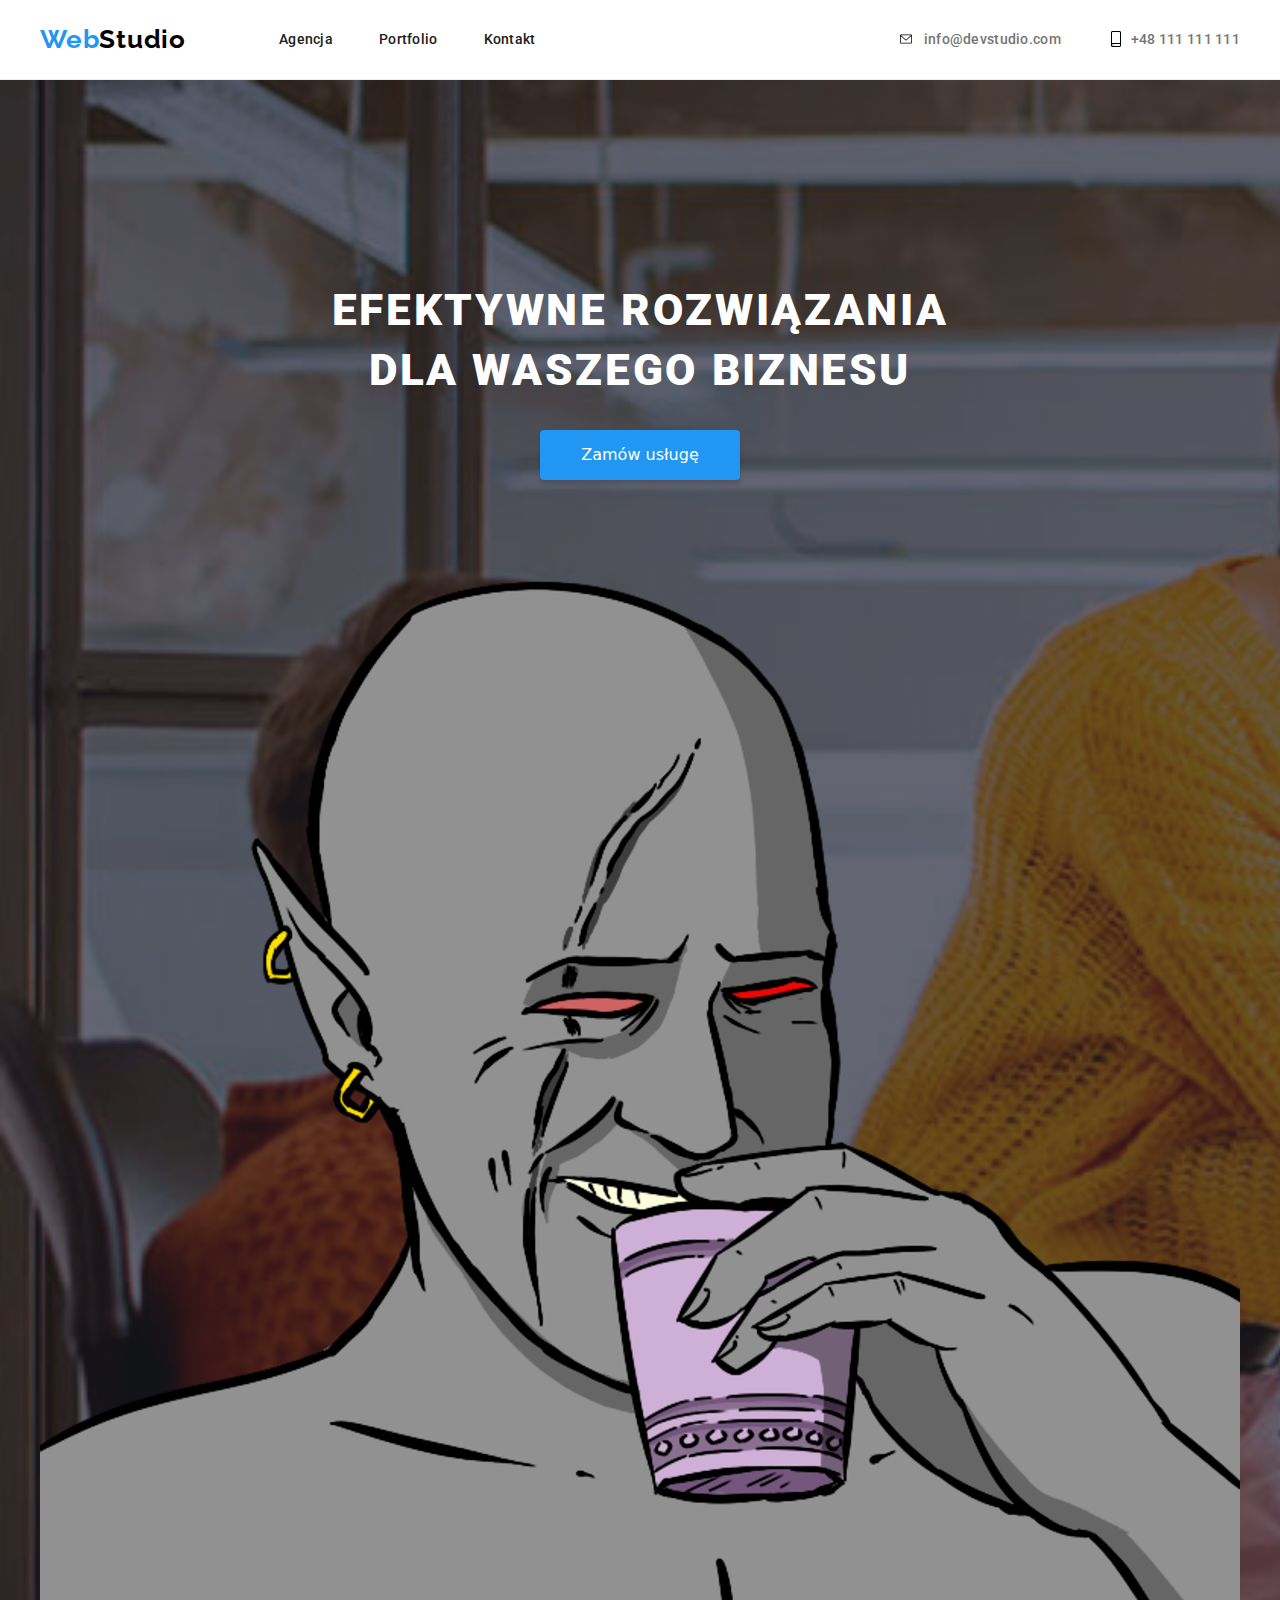
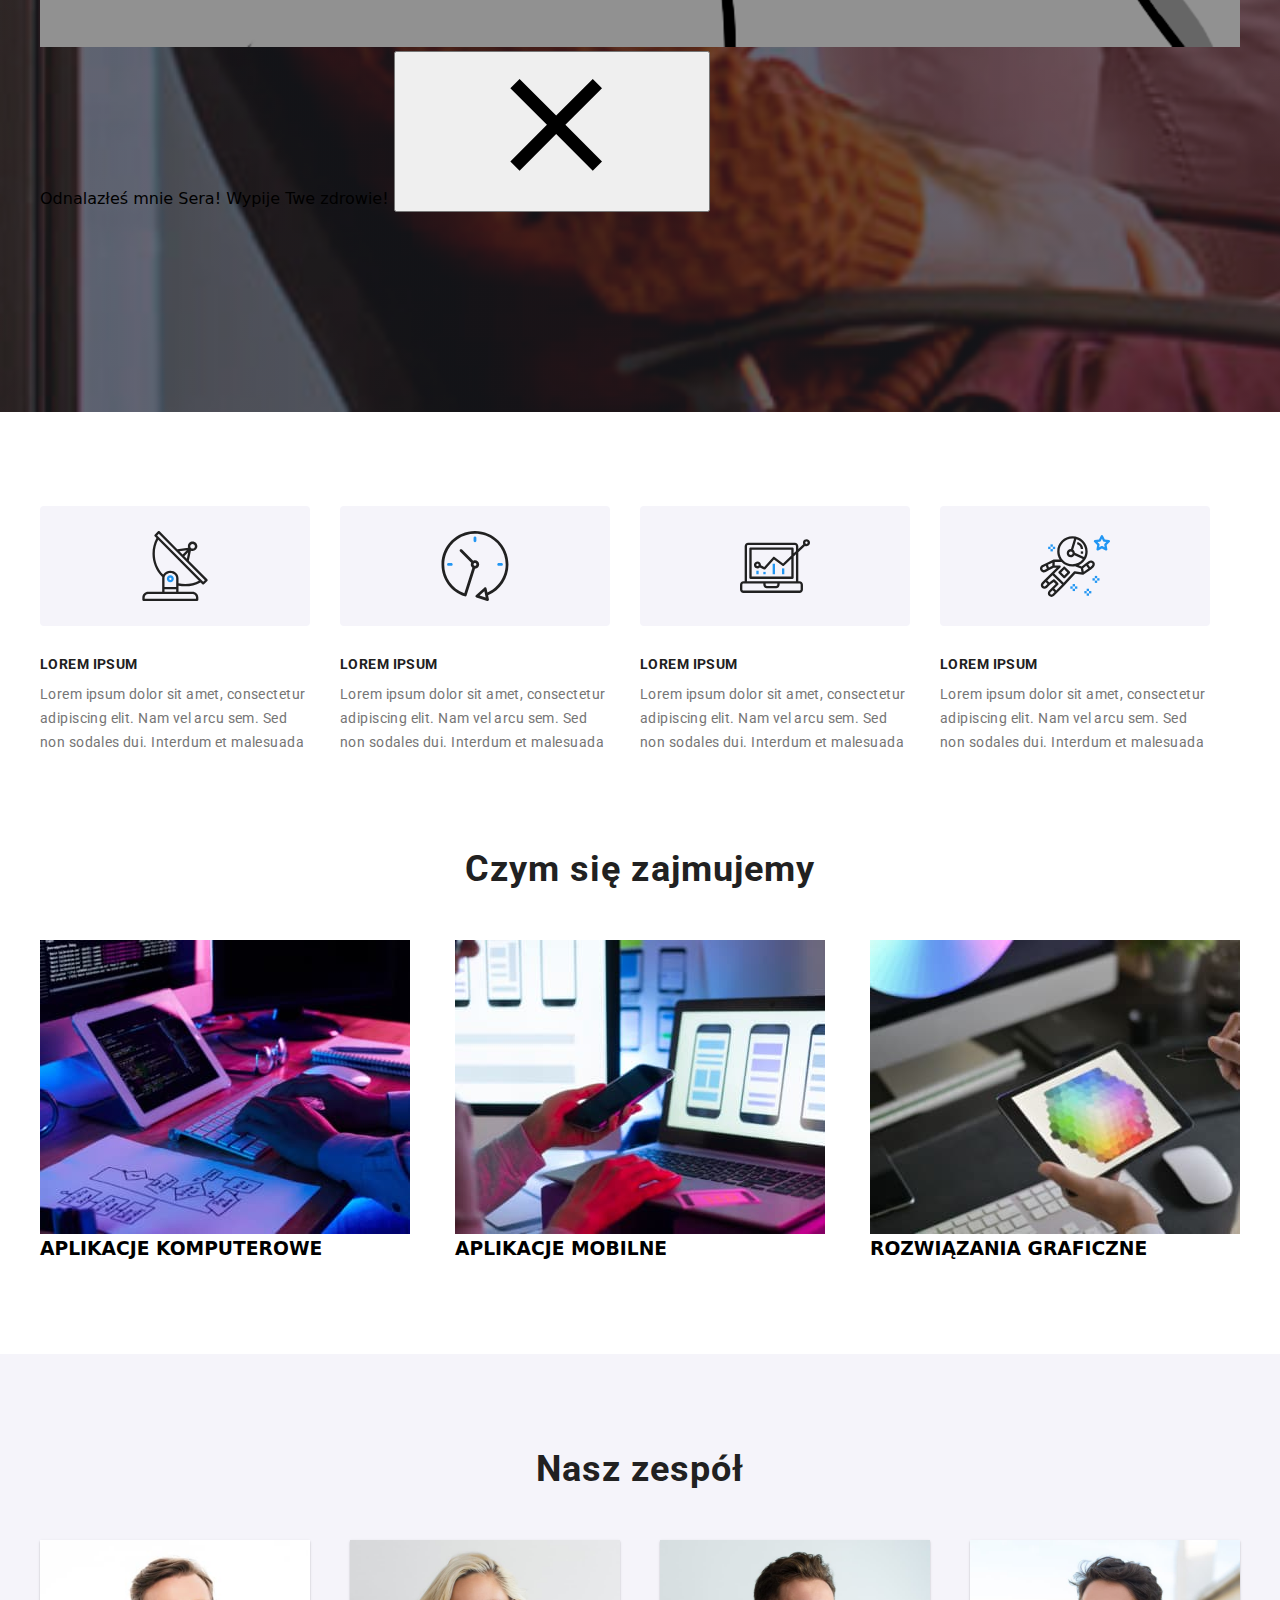
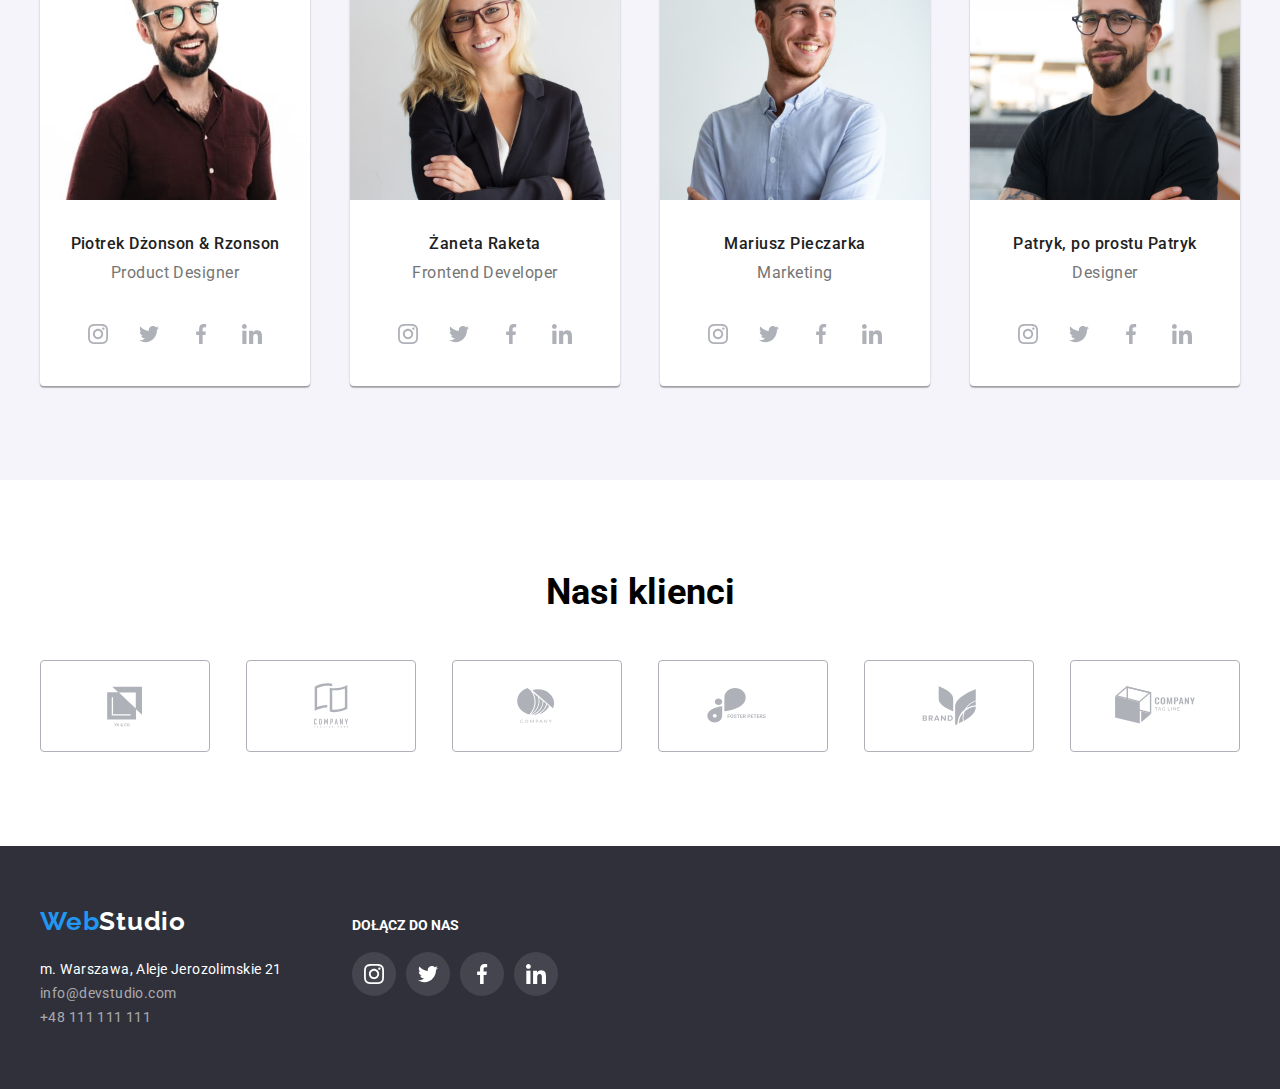
<file: BKP/index.html>
<!DOCTYPE html>
<html lang="en">
  
<!--NAGŁÓWEK-->
    <head>
        <meta charset="UTF-8"/>
        <meta name="viewport" content="width=device-width, initial-scale=1.0"/>
        <link rel="preconnect" href="https://fonts.googleapis.com">
        <link rel="preconnect" href="https://fonts.gstatic.com" crossorigin="">
        <link href="https://fonts.googleapis.com/css2?family=Festive&amp;family=Qahiri&amp;family=Raleway:wght@700&amp;family=Roboto:wght@400;500;700;900&amp;family=Rubik:wght@300&amp;display=swap" rel="stylesheet">
        <link rel="stylesheet" href="https://cdnjs.cloudflare.com/ajax/libs/modern-normalize/1.1.0/modern-normalize.min.css"/>
        <link rel="stylesheet" href="styles/style.css"/>
        <title>Studio S.G.</title>
    </head>

<!-- BODY -->
    <body>
        
        <!-- HEADER -->
        <header class="header">
        <div class="container">
        <div class="menu">
            <a href="https://sglinkau.github.io/goit-markup-hw-05/" class="logoa"><span class="logohd">Web</span><span class="logo-black">Studio</span></a>
            <nav class="menu-nav">
                <ul class="menu-nav-list">
                    <li><a class="menu-nav-item active-link" href="https://sglinkau.github.io/goit-markup-hw-05/">Agencja</a></li>
                    <li><a class="menu-nav-item" href="portfolio.html">Portfolio</a></li>
                    <li><a class="menu-nav-item" href="https://sglinkau.github.io/goit-markup-hw-05/">Kontakt</a></li>
                </ul>
            </nav>
                <a href="mailto:info@devstudio.com" class="contacts-link" class="email"><svg class="ico-email" width="16px" height="12px"><use href="images/sprite.svg#icon-envelope"></use></svg>info@devstudio.com</a>
                <a href="tel:+48 111 111 111" class="contacts-link" class="tel"><svg class="ico-phone" width="10px" height="16px"><use href="images/sprite.svg#icon-phone"></use></svg>+48 111 111 111</a>
        </div>
        </div>
        </header>
        
        <!-- MAIN -->
        <main>   
            <!-- CONTAINER "ZAMÓW USŁUGĘ" -->
            <section class="main-banner">
            <div class="container">
            <div class="order">
                <h1>EFEKTYWNE ROZWIĄZANIA DLA WASZEGO BIZNESU</h1>
                <button type="button" class="button" data-modal-open>Zamów usługę</button>
                <div class="backdrop is-hidden" data-modal>
                    <div class="modal-window">
                        <img class="niespodzianka" src="./images/Serah.png">
                        <span class="niespodzianka-text">Odnalazłeś mnie Sera! Wypije Twe zdrowie!</span>
                        <button class="close-btn" data-modal-close>
                        <svg class="closte-btn-ico">
                            <use href="images/sprite.svg#icon-zamykacz"></use>
                         </svg>
                        </button>
                    </div>
                </div>
            </div>
            </div>
            </section>

            <!-- ADVANTAGES "ATUTY" -->
            <div class="advantages">
                <div class="container">
                <ul class="paragraphs">
                    <li class="paragraphs-item">
                        <div class="company-logo">
                            <svg class="company-logo-antenna" width="70px" height="70px"><use href="images/sprite.svg#icon-antenna"></use></svg>
                        </div>
                        <h5>LOREM IPSUM</h5>
                        <span>Lorem ipsum dolor sit amet, consectetur adipiscing elit. Nam vel arcu sem. Sed non sodales dui. Interdum et malesuada</span>
                    </li>
                    <li class="paragraphs-item">
                        <div class="company-logo">
                            <svg class="company-logo-clock" width="70px" height="70px"><use href="images/sprite.svg#icon-clock"></use></svg>
                        </div>
                        <h5>LOREM IPSUM</h5>
                        <span>Lorem ipsum dolor sit amet, consectetur adipiscing elit. Nam vel arcu sem. Sed non sodales dui. Interdum et malesuada</span>
                    </li>
                    <li class="paragraphs-item">
                        <div class="company-logo">
                            <svg class="company-logo-diagram" width="70px" height="70px"><use href="images/sprite.svg#icon-diagram"></use></svg>
                        </div>
                        <h5>LOREM IPSUM</h5>
                        <span>Lorem ipsum dolor sit amet, consectetur adipiscing elit. Nam vel arcu sem. Sed non sodales dui. Interdum et malesuada</span>
                    </li>
                    <li class="paragraphs-item">
                        <div class="company-logo">
                            <svg class="company-logo-astronaut" width="70px" height="70px"><use href="images/sprite.svg#icon-astronaut"></use></svg>
                        </div>
                        <h5>LOREM IPSUM</h5>
                        <span>Lorem ipsum dolor sit amet, consectetur adipiscing elit. Nam vel arcu sem. Sed non sodales dui. Interdum et malesuada</span>
                    </li>                    
                  </ul>
                </div>
            </div>

            <!-- WWD "CZYM SIĘ ZAJMUJEMY" -->
            <div class="WWD">
                <div class="container">
                <h2>Czym się zajmujemy</h2>
                    <div class="WWDpictures">
                        <div class="WWDpictures-desc"><img src="./images/US1.jpg" alt="WWDP1" class="WWDpic" id="us1"><h3 class="WWDpictures-desc-back">APLIKACJE KOMPUTEROWE</h3></div>
                        <div class="WWDpictures-desc"><img src="./images/US2.jpg" alt="WWDP2" class="WWDpic" id="us2"><h3 class="WWDpictures-desc-back">APLIKACJE MOBILNE</h3></div>
                        <div class="WWDpictures-desc"><img src="./images/US3.jpg" alt="WWDP3" class="WWDpic" id="us3"><h3 class="WWDpictures-desc-back">ROZWIĄZANIA GRAFICZNE</h3></div>
                    </div>
                </div>
            </div>

            <!-- OUR TEAM "NASZ ZESPÓŁ" -->
            <div class="ourteam">
            <div class="container">
                <h2>Nasz zespół</h2>
                  <div class="team">
                    <div class="Piotrek">
                        <img src="./images/P1.jpg" alt="Piotrek" width="270" height="260">
                        <h4>Piotrek Dżonson & Rzonson</h4>
                        <h5>Product Designer</h5>
                        <ul class="social-list">
                            <li class="social-list-item"><a href="#" class="social-list-link"><svg class ="social-list-icon"><use href="images/sprite.svg#icon-instagram"></use></svg></a></li>
                            <li class="social-list-item"><a href="#" class="social-list-link"><svg class ="social-list-icon"><use href="images/sprite.svg#icon-twitter"></use></svg></a></li>
                            <li class="social-list-item"><a href="#" class="social-list-link"><svg class ="social-list-icon"><use href="images/sprite.svg#icon-facebook"></use></svg></a></li>
                            <li class="social-list-item"><a href="#" class="social-list-link"><svg class ="social-list-icon"><use href="images/sprite.svg#icon-linkedin"></use></svg></a></li>
                        </ul>
                    </div>
                    
                    <div class="Zaneta">
                        <img src="./images/P2.jpg" alt="Żaneta" width="270" height="260">
                        <h4>Żaneta Raketa</h4>
                        <h5>Frontend Developer</h5>
                        <ul class="social-list">
                            <li class="social-list-item"><a href="#" class="social-list-link"><svg class ="social-list-icon"><use href="images/sprite.svg#icon-instagram"></use></svg></a></li>
                            <li class="social-list-item"><a href="#" class="social-list-link"><svg class ="social-list-icon"><use href="images/sprite.svg#icon-twitter"></use></svg></a></li>
                            <li class="social-list-item"><a href="#" class="social-list-link"><svg class ="social-list-icon"><use href="images/sprite.svg#icon-facebook"></use></svg></a></li>
                            <li class="social-list-item"><a href="#" class="social-list-link"><svg class ="social-list-icon"><use href="images/sprite.svg#icon-linkedin"></use></svg></a></li>
                        </ul>
                    </div>
                    
                    <div class="Mariusz">
                        <img src="./images/P3.jpg" alt="Mariusz" width="270" height="260">
                     <h4>Mariusz Pieczarka</h4>
                        <h5>Marketing</h5>
                        <ul class="social-list">
                            <li class="social-list-item"><a href="#" class="social-list-link"><svg class ="social-list-icon"><use href="images/sprite.svg#icon-instagram"></use></svg></a></li>
                            <li class="social-list-item"><a href="#" class="social-list-link"><svg class ="social-list-icon"><use href="images/sprite.svg#icon-twitter"></use></svg></a></li>
                            <li class="social-list-item"><a href="#" class="social-list-link"><svg class ="social-list-icon"><use href="images/sprite.svg#icon-facebook"></use></svg></a></li>
                            <li class="social-list-item"><a href="#" class="social-list-link"><svg class ="social-list-icon"><use href="images/sprite.svg#icon-linkedin"></use></svg></a></li>
                        </ul>
                    </div>
                    
                    <div class="Patryk">
                        <img src="./images/P4.jpg" alt="Patryk" width="270" height="260" onmouseover="this.src='./images/P4alt.jpg';" onmouseout="this.src='./images/P4.jpg';" >
                        <h4>Patryk, po prostu Patryk</h4>
                        <h5>Designer</h5>
                        <ul class="social-list">
                            <li class="social-list-item"><a href="https://www.instagram.com/popek_oficjalnie/" class="social-list-link"><svg class ="social-list-icon"><use href="images/sprite.svg#icon-instagram"></use></svg></a></li>
                            <li class="social-list-item"><a href="https://twitter.com/JkmMikke?ref_src=twsrc%5Egoogle%7Ctwcamp%5Eserp%7Ctwgr%5Eauthor" class="social-list-link"><svg class ="social-list-icon"><use href="images/sprite.svg#icon-twitter"></use></svg></a></li>
                            <li class="social-list-item"><a href="https://www.facebook.com/RockAlone2k" class="social-list-link"><svg class ="social-list-icon"><use href="images/sprite.svg#icon-facebook"></use></svg></a></li>
                            <li class="social-list-item"><a href="#" class="social-list-link"><svg class ="social-list-icon"><use href="images/sprite.svg#icon-linkedin"></use></svg></a></li>
                        </ul>
                    </div>
                  </div>
            </div>
            </div>
        </main>

        <!-- NASI KLIENCI -->

        <div class="clients">
            <div class="container">
                <h4 class="clients-text">Nasi klienci</h4>
                <ul class="clients-list">
                    <li class="clients-list-logo"><svg class="client-list-ico"><use href="images/sprite.svg#icon-CompanyLogo1"></use></svg></li>
                    <li class="clients-list-logo"><svg class="client-list-ico"><use href="images/sprite.svg#icon-CompanyLogo2"></use></svg></li>
                    <li class="clients-list-logo"><svg class="client-list-ico"><use href="images/sprite.svg#icon-CompanyLogo3"></use></svg></li>
                    <li class="clients-list-logo"><svg class="client-list-ico"><use href="images/sprite.svg#icon-CompanyLogo4"></use></svg></li>
                    <li class="clients-list-logo"><svg class="client-list-ico"><use href="images/sprite.svg#icon-CompanyLogo5"></use></svg></li>
                    <li class="clients-list-logo"><svg class="client-list-ico"><use href="images/sprite.svg#icon-CompanyLogo6"></use></svg></li>
                </ul>
            </div>
        </div>
    
        <!-- FOOTER -->
        <footer class="footer">
            <div class="container">
            <div class="footer">
            <div class="footer-left">
            <a href="https://sglinkau.github.io/goit-markup-hw-04/" class="logob"><span class="logoft">Web</span><span class="logo-white">Studio</span></a>
            <address class="adress">
                m. Warszawa, Aleje Jerozolimskie 21</br>
                <a href="mailto:info@devstudio.com" class="adress-link">info@devstudio.com</a></br>
                <a href="tel:+48 111 111 111" class="adress-link">+48 111 111 111</a>
            </address>
            </div>
            <div class="footer-right">
            <div class="social-media">
                <h5 class="social-media-text">DOŁĄCZ DO NAS</h5>
                <ul class="social-media-list">
                    <li class="social-media-list-item"><a href="#" class="social-media-list-link"><svg class ="social-media-list-icon"><use href="images/sprite.svg#icon-instagram"></use></svg></a></li>
                    <li class="social-media-list-item"><a href="#" class="social-media-list-link"><svg class ="social-media-list-icon"><use href="images/sprite.svg#icon-twitter"></use></svg></a></li>
                    <li class="social-media-list-item"><a href="#" class="social-media-list-link"><svg class ="social-media-list-icon"><use href="images/sprite.svg#icon-facebook"></use></svg></a></li>
                    <li class="social-media-list-item"><a href="#" class="social-media-list-link"><svg class ="social-media-list-icon"><use href="images/sprite.svg#icon-linkedin"></use></svg></a></li>
                </ul>
            </div>
            </div>
            </div>
            </div>
        </footer>

        <script src="./js/modal.js"></script>
    </body>

    </html>
</file>
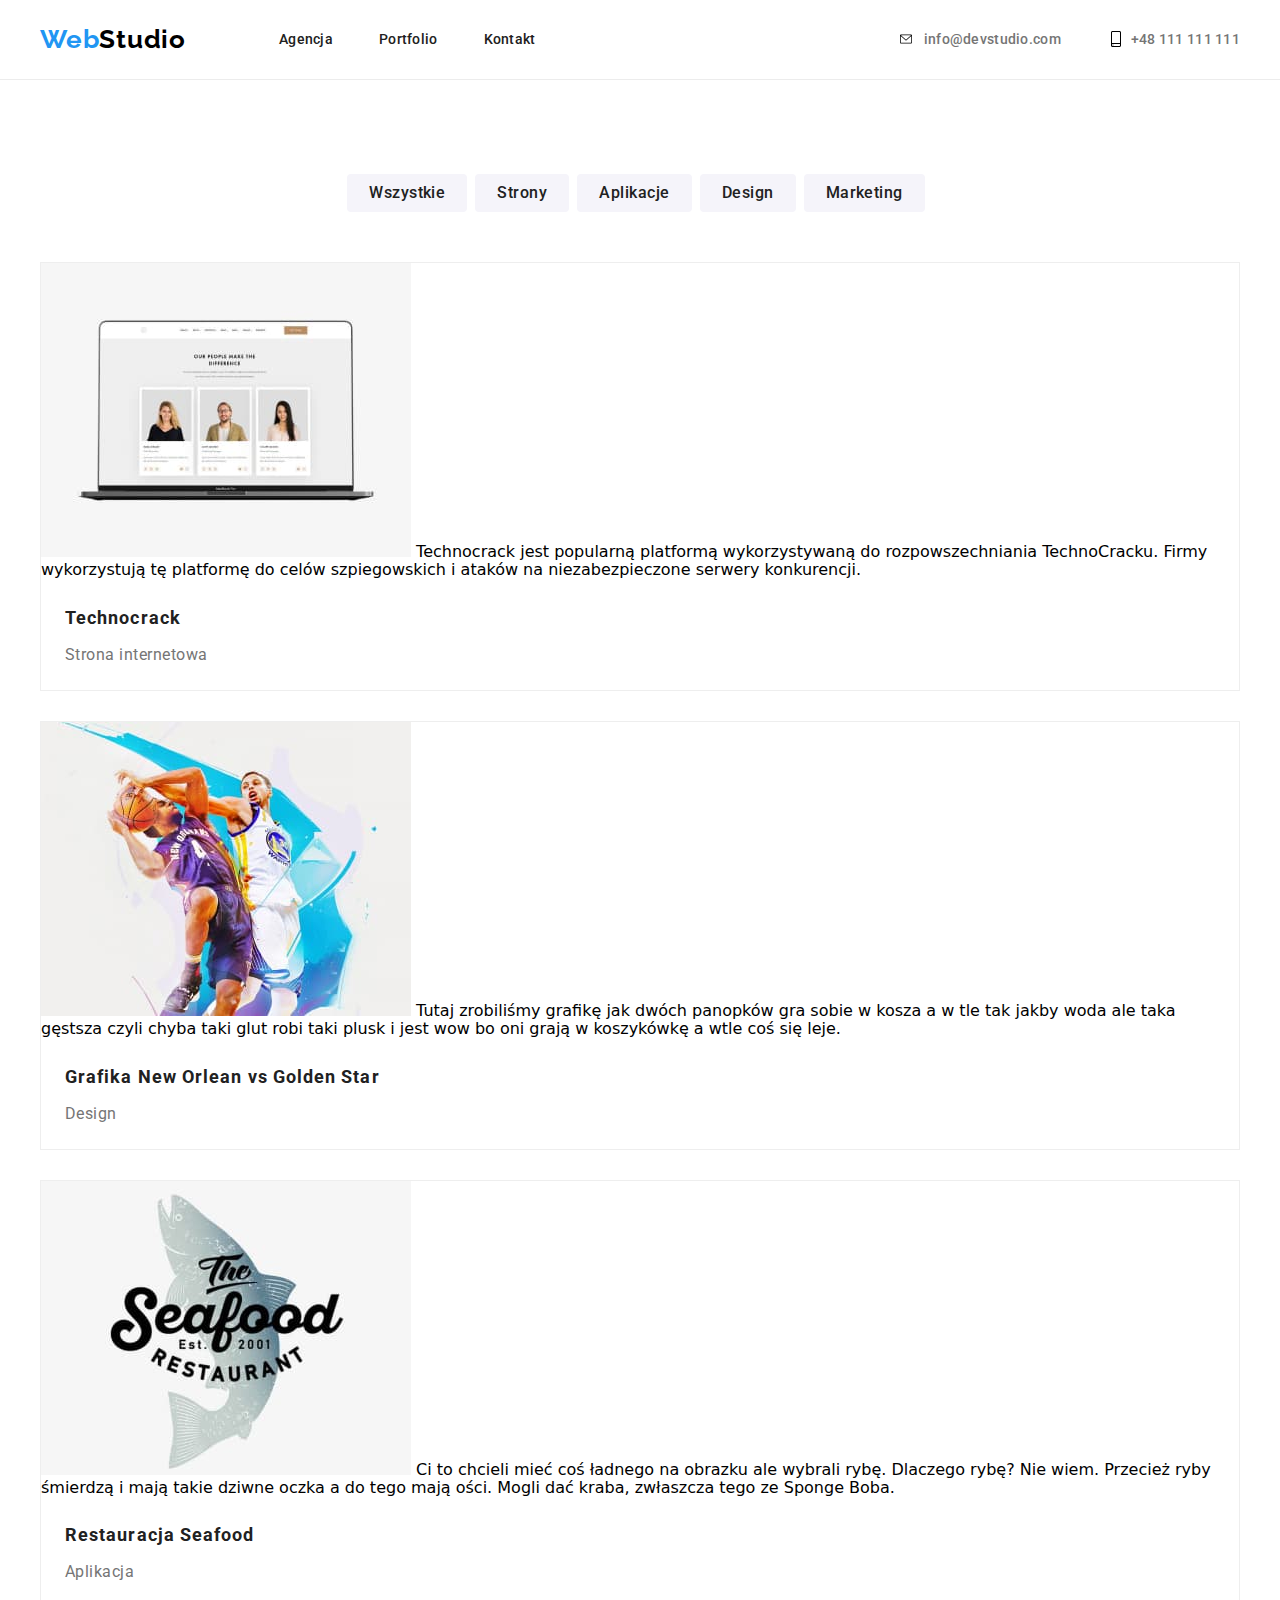
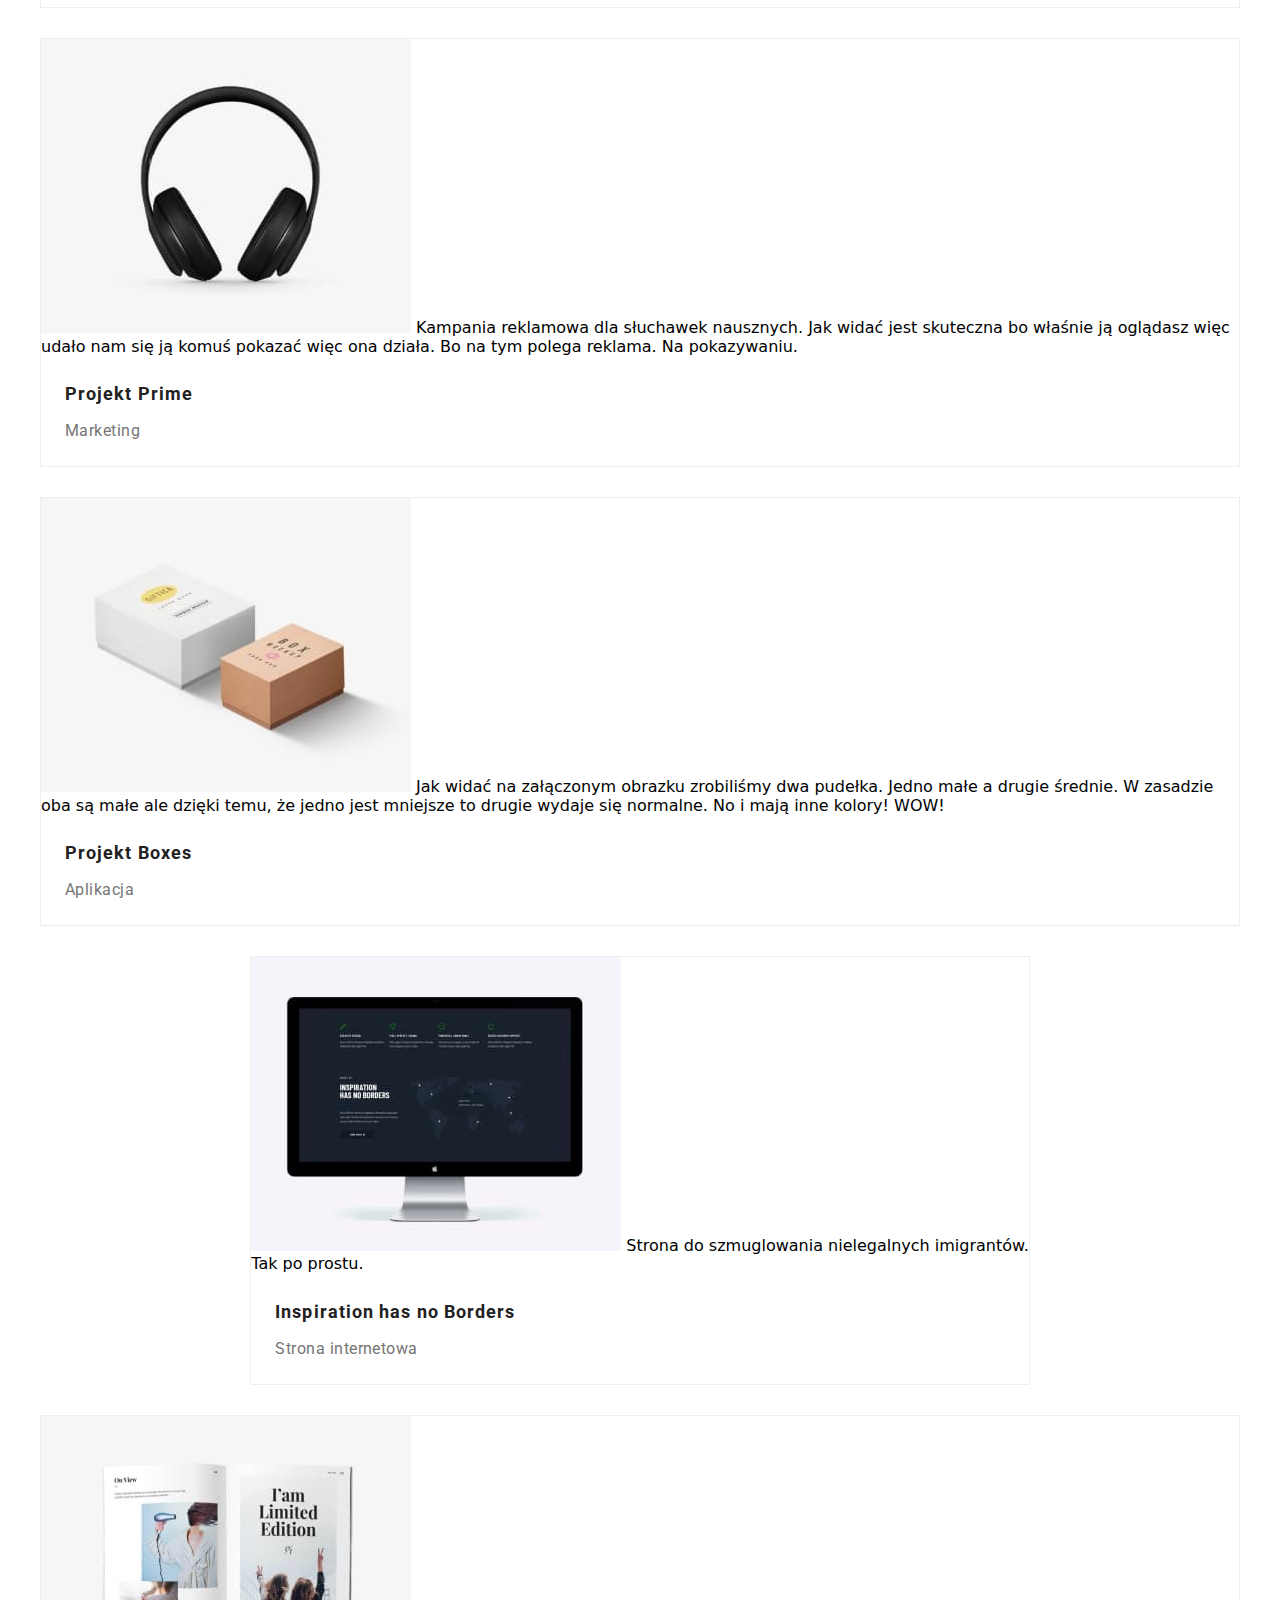
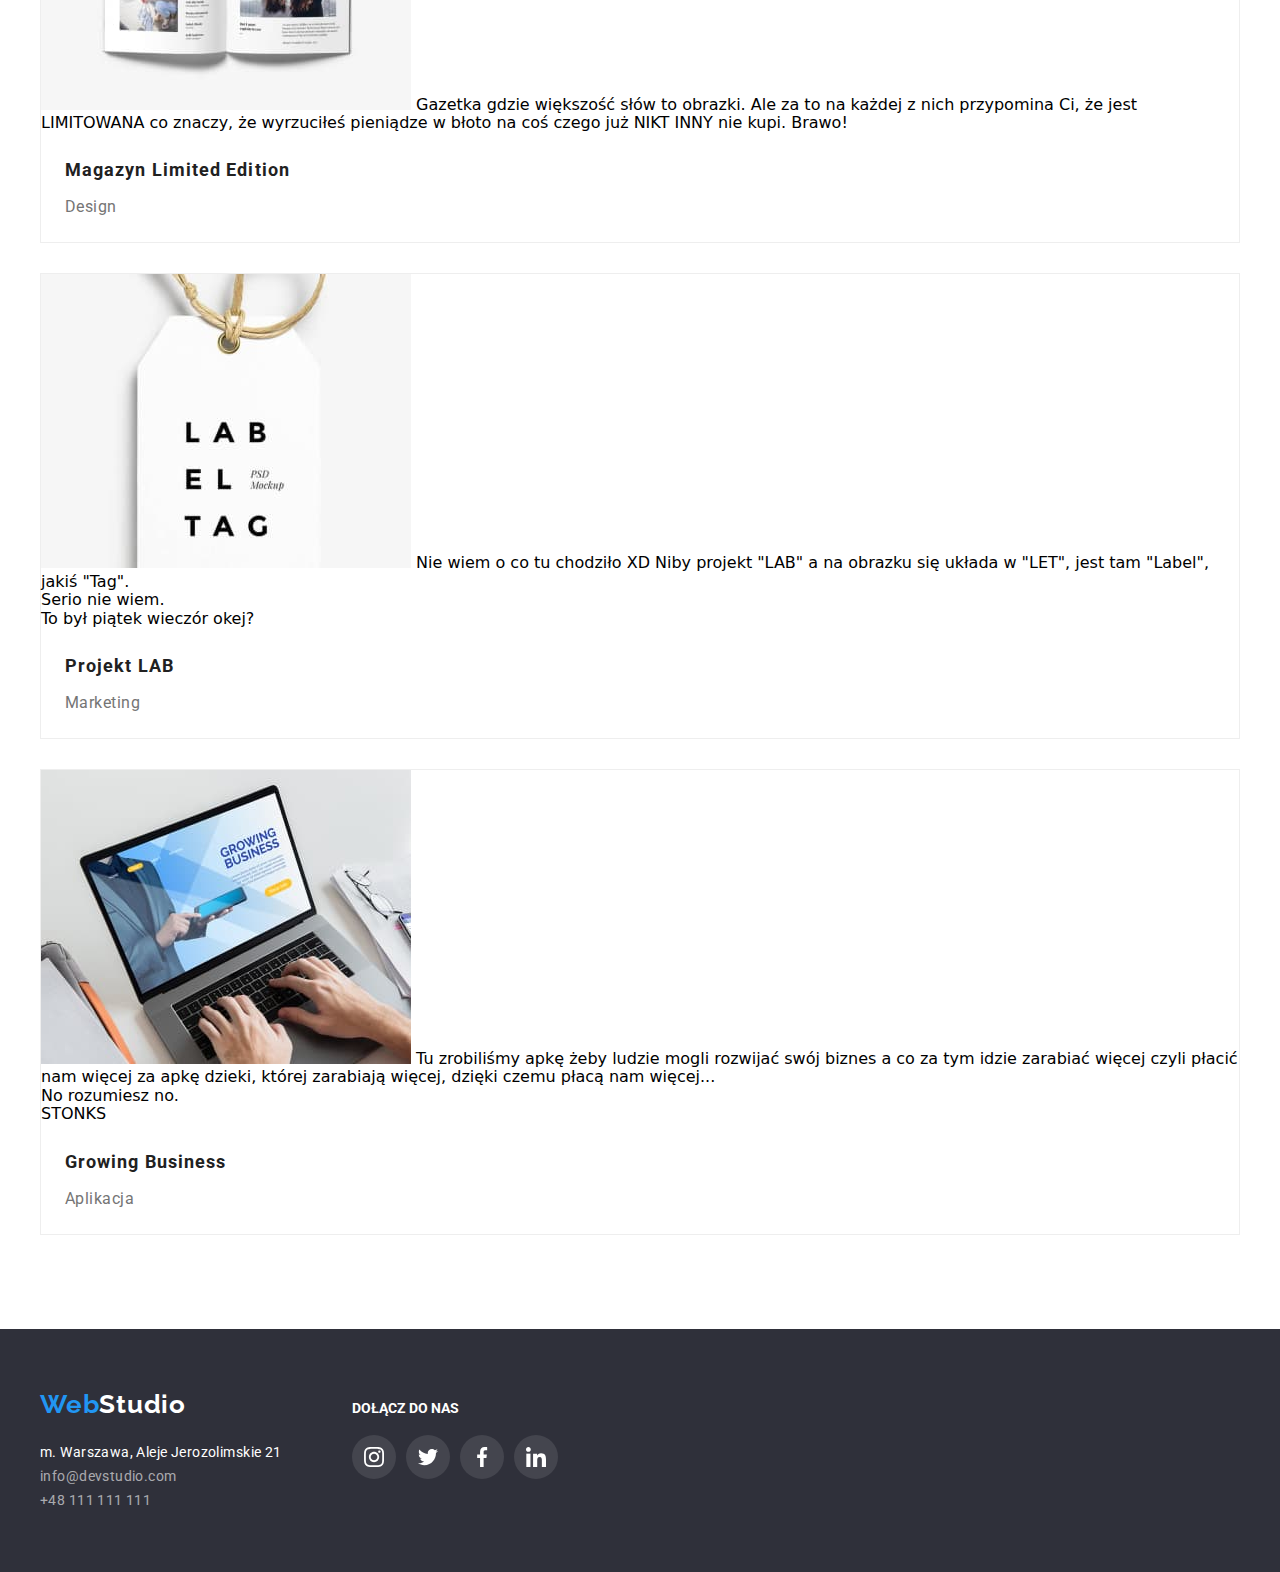
<file: BKP/portfolio.html>
<!DOCTYPE html>
<html lang="en">
  
<!--NAGŁÓWEK-->
    <head>
        <meta charset="UTF-8"/>
        <meta name="viewport" content="width=device-width, initial-scale=1.0"/>
        <link rel="preconnect" href="https://fonts.googleapis.com">
        <link rel="preconnect" href="https://fonts.gstatic.com" crossorigin="">
        <link href="https://fonts.googleapis.com/css2?family=Festive&amp;family=Qahiri&amp;family=Raleway:wght@700&amp;family=Roboto:wght@400;500;700;900&amp;family=Rubik:wght@300&amp;display=swap" rel="stylesheet">
        <link rel="stylesheet" href="https://cdnjs.cloudflare.com/ajax/libs/modern-normalize/1.1.0/modern-normalize.min.css"/>
        <link rel="stylesheet" href="styles/style.css"/>
        <title>Studio S.G.</title>
    </head>
  
<!-- BODY -->
    <body>
        
        <!-- HEADER -->
        <header class="header">
        <div class="container">
        <div class="menu">
            <a href="https://sglinkau.github.io/goit-markup-hw-05/" class="logoa"><span class="logohd">Web</span><span class="logo-black">Studio</span></a>
            <nav class="menu-nav">
                <ul class="menu-nav-list">
                    <li><a class="menu-nav-item" href="https://sglinkau.github.io/goit-markup-hw-05/">Agencja</a></li>
                    <li><a class="menu-nav-item active-link" href="portfolio.html">Portfolio</a></li>
                    <li><a class="menu-nav-item" href="https://sglinkau.github.io/goit-markup-hw-05/">Kontakt</a></li>
                </ul>
            </nav>
                <a href="mailto:info@devstudio.com" class="contacts-link" class="email"><svg class="ico-email" width="16px" height="12px"><use href="images/sprite.svg#icon-envelope"></use></svg>info@devstudio.com</a>
                <a href="tel:+48 111 111 111" class="contacts-link" class="tel"><svg class="ico-phone" width="10px" height="16px"><use href="images/sprite.svg#icon-phone"></use></svg>+48 111 111 111</a>
        </div>
        </div>
        </header>

  <!-- MAIN -->
  <main>

    <!--FILTRY NA STRONIE-->
    <div class="container">
    <div class="filtry">
      <ul class="filtry-list">
        <li><button type="button" class="button-port">Wszystkie</button></li>
        <li><button type="button" class="button-port">Strony</button></li>
        <li><button type="button" class="button-port">Aplikacje</button></li>
        <li><button type="button" class="button-port">Design</button></li>
        <li><button type="button" class="button-port">Marketing</button></li>
      </ul>
    </div>
    </div>

    <!-- ZAWARTOŚĆ STRONY -->
      <div class="container">
      <div class="projects">
        <ul class="projects-list">
          <li class="projects-list-item">
            <div class="wyjazd">
            <img src="images/port1.jpg" alt="Technocrack">
                <span class="popup">Technocrack jest popularną platformą wykorzystywaną do rozpowszechniania TechnoCracku. Firmy wykorzystują tę platformę do celów szpiegowskich i ataków na niezabezpieczone serwery konkurencji.</span>
            </div>
            <h4>Technocrack</h4>
            <h5>Strona internetowa</h5>
          </li>
          <li class="projects-list-item">
            <div class="wyjazd">
            <img src="images/port9.jpg" alt="Grafika New Orlean vs Golden Star">
                <span class="popup">Tutaj zrobiliśmy grafikę jak dwóch panopków gra sobie w kosza a w tle tak jakby woda ale taka gęstsza czyli chyba taki glut robi taki plusk i jest wow bo oni grają w koszykówkę a wtle coś się leje.</span>
            </div>
            <h4>Grafika New Orlean vs Golden Star</h4>
            <h5>Design</h5>
          </li>
          <li class="projects-list-item">
            <div class="wyjazd">
            <img src="images/port8.jpg" alt="Restauracja Seafood">
                <span class="popup">Ci to chcieli mieć coś ładnego na obrazku ale wybrali rybę. Dlaczego rybę? Nie wiem. Przecież ryby śmierdzą i mają takie dziwne oczka a do tego mają ości. Mogli dać kraba, zwłaszcza tego ze Sponge Boba.</span>
            </div>
            <h4>Restauracja Seafood</h4>
            <h5>Aplikacja</h5>
          </li>
          <li class="projects-list-item">
            <div class="wyjazd">
            <img src="images/port7.jpg" alt="Projekt Prime">
                <span class="popup">Kampania reklamowa dla słuchawek nausznych. Jak widać jest skuteczna bo właśnie ją oglądasz więc udało nam się ją komuś pokazać więc ona działa. Bo na tym polega reklama. Na pokazywaniu.</span>
            </div>
            <h4>Projekt Prime</h4>
            <h5>Marketing</h5>
          </li>
          <li class="projects-list-item">
            <div class="wyjazd"> 
            <img src="images/port6.jpg" alt="Projekt Boxes">
                <span class="popup">Jak widać na załączonym obrazku zrobiliśmy dwa pudełka. Jedno małe a drugie średnie. W zasadzie oba są małe ale dzięki temu, że jedno jest mniejsze to drugie wydaje się normalne. No i mają inne kolory! WOW!</span>
            </div>
            <h4>Projekt Boxes</h4>
            <h5>Aplikacja</h5>
          </li>
          <li class="projects-list-item"> 
            <div class="wyjazd">     
            <img src="images/port5.jpg" alt="Inspiration has no Borders">
                <span class="popup">Strona do szmuglowania nielegalnych imigrantów. </br>Tak po prostu.</span>
            </div>
            <h4>Inspiration has no Borders</h4>
            <h5>Strona internetowa</h5>      
          </li>
          <li class="projects-list-item">  
            <div class="wyjazd">           
            <img src="images/port4.jpg" alt="Magazyn Limited Edition">
                <span class="popup">Gazetka gdzie większość słów to obrazki. Ale za to na każdej z nich przypomina Ci, że jest LIMITOWANA co znaczy, że wyrzuciłeś pieniądze w błoto na coś czego już NIKT INNY nie kupi. Brawo!</span>
            </div>
            <h4>Magazyn Limited Edition</h4>
            <h5>Design</h5>      
          </li>
          <li class="projects-list-item">
            <div class="wyjazd">
            <img src="images/port3.jpg" alt="Projekt LAB">
                <span class="popup">Nie wiem o co tu chodziło XD Niby projekt "LAB" a na obrazku się układa w "LET", jest tam "Label", jakiś "Tag".</br> Serio nie wiem.</br> To był piątek wieczór okej?</span>
            </div>
            <h4>Projekt LAB</h4>
            <h5>Marketing</h5>      
          </li>
          <li class="projects-list-item">
            <div class="wyjazd">
            <img src="images/port2.jpg" alt="Growing Business">
                <span class="popup">Tu zrobiliśmy apkę żeby ludzie mogli rozwijać swój biznes a co za tym idzie zarabiać więcej czyli płacić nam więcej za apkę dzieki, której zarabiają więcej, dzięki czemu płacą nam więcej...<br/>No rozumiesz no.<br/>STONKS</span>
            </div>
            <h4>Growing Business</h4>
            <h5>Aplikacja</h5>
          </li>
        </ul>
      </div>                          
    </div>
    </div>

    </div>

  </main>

        <!-- FOOTER -->
        <footer class="footer">
            <div class="container">
            <div class="footer">
            <div class="footer-left">
            <a href="https://sglinkau.github.io/goit-markup-hw-04/" class="logob"><span class="logoft">Web</span><span class="logo-white">Studio</span></a>
            <address class="adress">
                m. Warszawa, Aleje Jerozolimskie 21</br>
                <a href="mailto:info@devstudio.com" class="adress-link">info@devstudio.com</a></br>
                <a href="tel:+48 111 111 111" class="adress-link">+48 111 111 111</a>
            </address>
            </div>
            <div class="footer-right">
            <div class="social-media">
                <h5 class="social-media-text">DOŁĄCZ DO NAS</h5>
                <ul class="social-media-list">
                    <li class="social-media-list-item"><a href="#" class="social-media-list-link"><svg class ="social-media-list-icon"><use href="images/sprite.svg#icon-instagram"></use></svg></a></li>
                    <li class="social-media-list-item"><a href="#" class="social-media-list-link"><svg class ="social-media-list-icon"><use href="images/sprite.svg#icon-twitter"></use></svg></a></li>
                    <li class="social-media-list-item"><a href="#" class="social-media-list-link"><svg class ="social-media-list-icon"><use href="images/sprite.svg#icon-facebook"></use></svg></a></li>
                    <li class="social-media-list-item"><a href="#" class="social-media-list-link"><svg class ="social-media-list-icon"><use href="images/sprite.svg#icon-linkedin"></use></svg></a></li>
                </ul>
            </div>
            </div>
            </div>
            </div>
        </footer>
        
</body>
  
</html>
</file>
<file: BKP/styles/style.css>
/* =====FORMAL STUFF===== */

h1,
h2,
h3,
h4,
h5,
h6 {
  margin: 0;
  padding: 0;
}
p {
  margin: 0;
  padding: 0;
}
ul,
ol {
  margin: 0;
  padding: 0;
  list-style: none;
}

.site {
  width: 1170px;
}

.container {
  width: 1200px;
  margin: 0 auto;
}

/* =====SITE INDEX.HTML===== */

/* =====HEADER===== */

.header {
  height: 80px;
  border-bottom: 1px solid #ececec;
}

/* WEB STUDIO LOGO IN HEADER */

.logoa {
  font-family: Raleway;
  font-style: normal;
  font-weight: bold;
  font-size: 26px;
  line-height: 31px;
  letter-spacing: 0.03em;
  text-decoration: none;

  padding: 24px 0 23px 0;

  justify-content: flex-start;
}

.logohd {
  color: #2196f3;
}

.logo-black {
  color: #000000;
}

/* MENU IN HEADER */

.menu {
  display: flex;
  background: #ffffff;
  justify-content: space-around;
  align-items: center;
}

.menu-nav {
  flex: 2;
}

.menu-nav-list {
  display: flex;
  align-items: center;
  justify-content: flex-start;
}

.menu-nav-list:first-child {
  margin-left: 93px;
}

.menu-nav-item {
  margin-right: 46px;
}

/* LINKS IN HEADER MENU */

.menu-nav a {
  text-decoration: none;

  font-family: Roboto;
  font-style: normal;
  font-weight: 500;
  font-size: 14px;
  line-height: 16px;
  letter-spacing: 0.02em;

  color: #212121;
}

.menu-nav a:hover {
  color: #2196f3;
}

/* END OF LINKS IN HEADER MENU */

/* CONTACTS LINKS IN HEADER MENU */

.contacts-link {
  text-decoration: none;
  display: flex;
  align-items: center;

  font-family: Roboto;
  font-style: normal;
  font-weight: 500;
  font-size: 14px;
  line-height: 16px;
  letter-spacing: 0.02em;
  margin-left: 50px;

  color: #757575;
}

.contacts-link:hover,
.contacts-link:focus {
  color: #2196f3;
  fill: #2196f3;
}

.ico-email {
  margin-right: 10px;
}

.ico-phone {
  margin-right: 10px;
}

/* END OF CONTACTS LINKS IN HEADER MENU */

/* =====END OF HEADER===== */

/* =====MAIN===== */

/* CONTAINER */

.main-banner {
  background: #2f303a;
  background-image: linear-gradient(
      rgba(47, 48, 58, 0.4),
      rgba(47, 48, 58, 0.4)
    ),
    url("../images/back.png");
  background-repeat: no-repeat;
  background-size: cover;
}

.order {
  padding-top: 200px;
  padding-bottom: 200px;
}

.order h1 {
  width: 696px;
  height: 120px;

  font-family: Roboto;
  font-style: normal;
  font-weight: 900;
  font-size: 44px;
  line-height: 60px;
  text-align: center;
  letter-spacing: 0.06em;
  text-transform: uppercase;
  margin-left: auto;
  margin-right: auto;

  color: #ffffff;
}

.button {
  width: 200px;
  height: 50px;
  cursor: pointer;

  color: #ffffff;
  background: #2196f3;
  box-shadow: 0px 4px 4px rgba(0, 0, 0, 0.15);
  border-radius: 4px;
  border: 0px;
  margin-left: auto;
  margin-right: auto;
  margin-top: 30px;

  display: block;
  align-items: center;
}

/* END OF CONTAINER */

/* ADVANTAGES "ATUTY" */

.paragraphs {
  display: flex;
  justify-content: space-around;
  padding-top: 94px;
}

.paragraphs-item {
  margin-right: 30px;
}

.paragraphs-item h5 {
  font-family: Roboto;
  font-style: normal;
  font-weight: bold;
  font-size: 14px;
  line-height: 16px;
  letter-spacing: 0.03em;
  text-transform: uppercase;
  padding-bottom: 10px;

  color: #212121;
}

.paragraphs-item span {
  font-family: Roboto;
  font-style: normal;
  font-weight: normal;
  font-size: 14px;
  line-height: 24px;
  letter-spacing: 0.03em;

  color: #757575;
}

.company-logo {
  display: flex;
  background-color: #f5f4fa;
  height: 120px;
  width: 270px;
  align-items: center;
  justify-content: center;
  margin-bottom: 30px;
  border-radius: 4px;
}

/* END OF ADVANTAGES "ATUTY" */

/* WWD "CZYM SIĘ ZAJMUJEMY" */

.WWD h2 {
  font-family: Roboto;
  font-style: normal;
  font-weight: bold;
  font-size: 36px;
  line-height: 42px;
  text-align: center;
  letter-spacing: 0.03em;

  color: #212121;

  padding-top: 94px;
  padding-bottom: 50px;
}

.WWDpictures {
  display: flex;
  justify-content: space-between;
  padding-bottom: 94px;
}

/* END OF WWD "CZYM SIĘ ZAJMUJEMY" */

/* OUR TEAM "NASZ ZESPÓŁ" */

.ourteam {
  background: #f5f4fa;

  padding-top: 94px;
}

.ourteam h2 {
  font-family: Roboto;
  font-style: normal;
  font-weight: bold;
  font-size: 36px;
  line-height: 42px;
  text-align: center;
  letter-spacing: 0.03em;

  color: #212121;

  padding-bottom: 50px;
}

.team {
  display: flex;
  justify-content: space-between;
  padding-bottom: 94px;
}

.team h4 {
  font-family: Roboto;
  font-style: normal;
  font-weight: 500;
  font-size: 16px;
  line-height: 19px;
  text-align: center;
  letter-spacing: 0.03em;

  padding-top: 30px;

  color: #212121;
}

.team h5 {
  font-family: Roboto;
  font-style: normal;
  font-weight: normal;
  font-size: 16px;
  line-height: 19px;
  text-align: center;
  letter-spacing: 0.03em;

  padding-top: 10px;
  padding-bottom: 30px;

  color: #757575;
}

.Piotrek {
  background: #ffffff;

  box-shadow: 0px 1px 3px rgba(0, 0, 0, 0.12), 0px 1px 1px rgba(0, 0, 0, 0.14),
    0px 2px 1px rgba(0, 0, 0, 0.2);
  border-radius: 0px 0px 4px 4px;
}

.Zaneta {
  background: #ffffff;

  box-shadow: 0px 1px 3px rgba(0, 0, 0, 0.12), 0px 1px 1px rgba(0, 0, 0, 0.14),
    0px 2px 1px rgba(0, 0, 0, 0.2);
  border-radius: 0px 0px 4px 4px;
}

.Mariusz {
  background: #ffffff;

  box-shadow: 0px 1px 3px rgba(0, 0, 0, 0.12), 0px 1px 1px rgba(0, 0, 0, 0.14),
    0px 2px 1px rgba(0, 0, 0, 0.2);
  border-radius: 0px 0px 4px 4px;
}

.Patryk {
  background: #ffffff;

  box-shadow: 0px 1px 3px rgba(0, 0, 0, 0.12), 0px 1px 1px rgba(0, 0, 0, 0.14),
    0px 2px 1px rgba(0, 0, 0, 0.2);
  border-radius: 0px 0px 4px 4px;
}

.social-list {
  display: flex;
  justify-content: space-around;
  align-items: center;
  margin-left: 32px;
  margin-right: 32px;
}

.social-list-item {
  display: flex;
  align-items: center;
  justify-content: space-around;
}

.social-list-icon {
  width: 20px;
  height: 20px;
}

.social-list-icon:hover,
.social-list-icon:focus {
  fill: #fff;
}

.social-list-link {
  display: flex;
  align-items: center;
  justify-content: space-around;
  width: 44px;
  height: 44px;
  margin-bottom: 30px;
  background-color: #fff;
  fill: #afb1b8;
  border-radius: 50%;
}

.social-list-link:hover,
.social-list-link:focus {
  background-color: #2196f3;
  fill: #fff;
}

/* END OF OUR TEAM "NASZ ZESPÓŁ" */

/* OUR CLIENTS "NASI KLIENCI" */

.clients-text {
  font-family: Roboto;
  font-style: Bold;
  font-size: 36px;
  line-height: 42px;
  line-height: 100%;
  text-align: Center;
  vertical-align: Top;
  letter-spacing: 3%;

  margin-top: 94px;
  margin-bottom: 50px;
}

.clients-list {
  display: flex;
  align-items: left;
  justify-content: space-between;
}

.clients-list-logo {
  display: flex;
  width: 170px;
  height: 92px;
  margin-bottom: 94px;
  border-radius: 4px;
  border-width: 1px;
  border-style: solid;
  border-color: #afb1b8;
  fill: #afb1b8;
}

.clients-list-logo:hover,
.clients-list-logo:focus {
  border-color: #2196f3;
  fill: #2196f3;
  cursor: pointer;
}

/* END OF OUR CLIENTS "NASI KLIENCI" */

/* =====END OF MAIN===== */

/* =====FOOTER===== */

.footer {
  background: #2f303a;
  display: flex;
}

.footer-left {
  margin-top: 60px;
  margin-bottom: 60px;
}

.footer-right {
  display: flex;
  margin-left: 70px;
  margin-top: 72px;
}

.footer a {
  text-decoration: none;
}

.logob {
  font-family: Raleway;
  font-style: normal;
  font-weight: bold;
  font-size: 26px;
  line-height: 31px;
  letter-spacing: 0.03em;
}

.logoft {
  color: #2196f3;
}

.logo-white {
  color: #ffffff;
}

.adress {
  font-family: Roboto;
  font-style: normal;
  font-weight: normal;
  font-size: 14px;
  line-height: 24px;
  letter-spacing: 0.03em;

  padding-top: 20px;

  color: #ffffff;
}

.adress-link {
  font-family: Roboto;
  font-style: normal;
  font-weight: normal;
  font-size: 14px;
  line-height: 24px;
  letter-spacing: 0.03em;

  color: rgba(255, 255, 255, 0.6);

  margin-top: 9px;
}

.adress-link:hover {
  color: #2196f3;
}

.social-media {
  width: 206px;
  height: 80px;
}

.social-media-text {
  font-family: Roboto;
  font-style: Bold;
  font-size: 14px;
  line-height: 16px;
  line-height: 100%;
  text-align: Left;
  vertical-align: Top;
  letter-spacing: 3%;
  color: #fff;
  margin-bottom: 20px;
}

.social-media-list {
  display: flex;
  justify-content: space-between;
  align-items: flex-start;
}

.social-media-list-item {
  display: flex;
  align-items: flex-start;
  justify-content: space-between;
}

.social-media-list-icon {
  width: 20px;
  height: 20px;
}

.social-media-list-icon:hover,
.social-media-list-icon:focus {
  fill: #fff;
}

.social-media-list-link {
  display: flex;
  align-items: center;
  justify-content: space-around;
  width: 44px;
  height: 44px;
  margin-bottom: 30px;
  background-color: rgba(255, 255, 255, 0.1);
  fill: #fff;
  border-radius: 50%;
}

.social-media-list-link:hover,
.social-media-list-link:focus {
  background-color: #2196f3;
  fill: #fff;
}

/* =====END OF FOOTER===== */

/* =====END OF SITE INDEX.HTML===== */

/* =====SITE PORTFOLIO.HTML===== */

/* FILTERS IN "FILTRY" */

.button-port {
  margin-right: 8px;

  cursor: pointer;

  background: #f5f4fa;
  border-radius: 4px;
  border: 0px;

  font-family: Roboto;
  font-style: normal;
  font-weight: 500;
  font-size: 16px;
  line-height: 26px;
  text-align: center;
  letter-spacing: 0.03em;
  padding: 6px 22px 6px 22px;

  color: #212121;
}

.button-port:hover {
  background: #2196f3;
  color: #ffffff;
  box-shadow: 0px 3px 1px rgba(0, 0, 0, 0.1), 0px 1px 2px rgba(0, 0, 0, 0.08),
    0px 2px 2px rgba(0, 0, 0, 0.12);
  border-radius: 4px;
}

.filtry-list {
  display: flex;
  justify-content: center;
  margin-top: 94px;
  margin-bottom: 50px;
}

/* END OF FILTERS IN "FILTRY" */

/* PROJECTS "PROJEKTY */

.projects-list {
  width: 1200px;
  display: flex;
  justify-content: center;
  align-items: center;
  flex-wrap: wrap;
  gap: 30px;
  margin-right: auto;
  margin-left: auto;
  padding-bottom: 94px;
}

.projects-list-item {
  background: #ffffff;
  border: 1px solid #eeeeee;
  box-sizing: border-box;
}

.projects-list-item:hover,
.projects-list-item:focus {
  filter: drop-shadow(1px 4px 6px rgba(0, 0, 0, 0.16));
  filter: drop-shadow(0px 4px 4px rgba(0, 0, 0, 0.06));
  filter: drop-shadow(0px 1px 1px rgba(0, 0, 0, 0.12));
}

.projects-list-item:hover {
  cursor: pointer;
}

.projects-list-item h4 {
  font-family: Roboto;
  font-style: normal;
  font-weight: bold;
  font-size: 18px;
  line-height: 36px;
  letter-spacing: 0.06em;

  padding-top: 20px;
  padding-left: 24px;
  padding-bottom: 4px;

  color: #212121;
}

.projects-list-item h5 {
  font-family: Roboto;
  font-style: normal;
  font-weight: normal;
  font-size: 16px;
  line-height: 30px;
  letter-spacing: 0.03em;

  padding-left: 24px;
  padding-bottom: 20px;

  color: #757575;
}

/* END OF PROJECTS "PROJEKTY */

/* =====END OF SITE PORTFOLIO.HTML===== */
</file>
